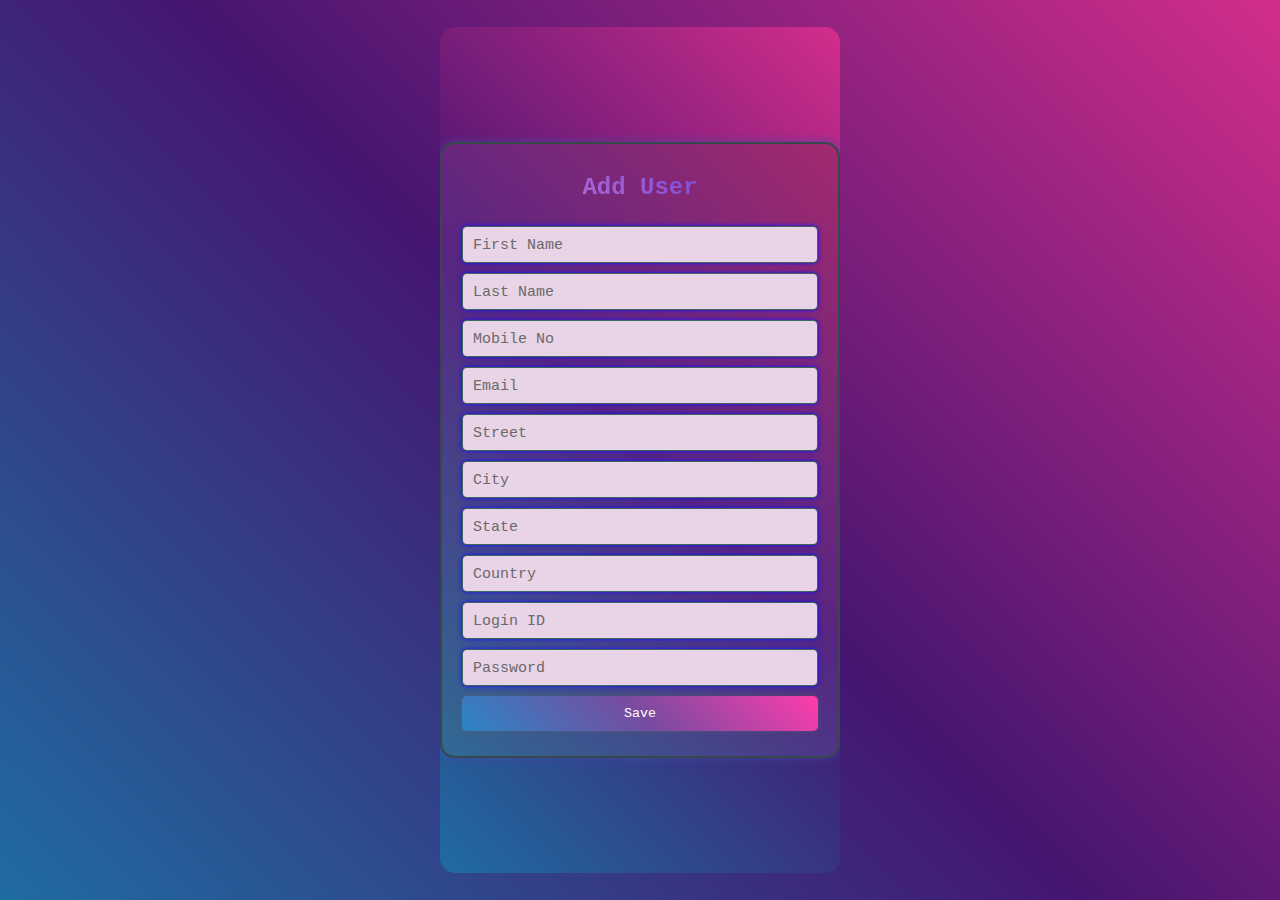
<file: public/index.html>
<!DOCTYPE html>
<html lang="en">
  <head>
    <meta charset="UTF-8" />
    <title>User Registration</title>
    <link rel="stylesheet" href="index.css" />
    <script src="https://code.jquery.com/jquery-3.6.0.min.js"></script>
  </head>
  <body>
    <form id="userForm" autocomplete="off">
      <input
        type="text"
        name="hiddenField1"
        style="display: none"
        autocomplete="off"
      />
      <input
        type="text"
        name="hiddenField2"
        style="display: none"
        autocomplete="off"
      />

      <h2>Add User</h2>
      <input
        type="text"
        name="firstName"
        placeholder="First Name"
        required
        autocomplete="off"
      />
      <input
        type="text"
        name="lastName"
        placeholder="Last Name"
        required
        autocomplete="off"
      />
      <input
        type="text"
        name="mobileNo"
        placeholder="Mobile No"
        required
        autocomplete="off"
      />
      <input
        type="email"
        name="emailId"
        placeholder="Email"
        required
        autocomplete="off" 
        pattern= "[a-zA-Z0-9._%+-]+@[a-zA-Z0-9.-]+\.[a-zA-Z]{2,}$"
        title="Email must be a valid email address (e.g., user@example.com)"
      />
      <input
        type="text"
        name="street"
        placeholder="Street"
        required
        autocomplete="off"
      />
      <input
        type="text"
        name="city"
        placeholder="City"
        required
        autocomplete="off"
      />
      <input
        type="text"
        name="state"
        placeholder="State"
        required
        autocomplete="off"
      />
      <input
        type="text"
        name="country"
        placeholder="Country"
        required
        autocomplete="off"
      />
      <input
        type="text"
        name="loginId"
        placeholder="Login ID"
        required
        autocomplete="off"
      />
      <input
        type="password"
        name="password"
        placeholder="Password"
        required
        autocomplete="new-password"
      />
      <button type="submit">Save</button>
    </form>
    <script>
      $(document).ready(function () {
        $("#userForm").on("submit", function (event) {
          event.preventDefault();
          const formData = {
            firstName: $('input[name="firstName"]').val(),
            lastName: $('input[name="lastName"]').val(),
            mobileNo: $('input[name="mobileNo"]').val(),
            emailId: $('input[name="emailId"]').val(),
            address: {
              street: $('input[name="street"]').val(),
              city: $('input[name="city"]').val(),
              state: $('input[name="state"]').val(),
              country: $('input[name="country"]').val(),
            },
            loginId: $('input[name="loginId"]').val(),
            password: $('input[name="password"]').val(),
          };
          // const emailPattern = /^[a-zA-Z0-9._%+-]+@gmail\.com$/;
          const emailPattern = /^[a-zA-Z0-9._%+-]+@[a-zA-Z0-9.-]+\.[a-zA-Z]{2,}$/;

                if (!emailPattern.test(formData.emailId)) {
                    alert("Please enter a valid Gmail address (e.g., user@gmail.com).");
                    return;
                }

          $.ajax({
            type: "POST",
            // url: `https://live-users-registration.onrender.com/api/users/${formData.emailId}`,

            url: `http://localhost:4000/api/users/${formData.emailId}`,

            data: JSON.stringify(formData),
            contentType: "application/json",
            success: function (response) {
              alert("User saved successfully");
              const user = {
                emailId: response.emailId,
                name: `${response.firstName} ${response.lastName}`,
              };
              localStorage.setItem("user", JSON.stringify(user));
              window.location.href = "display.html";
            },
            error: function (xhr) {
              console.log("Error response:", xhr.responseText);
              let errorMessage = "Error saving user:\n";

              try {
                const response = JSON.parse(xhr.responseText);
                if (response.errors) {
                  for (const field in response.errors) {
                    errorMessage += `${field}: ${response.errors[field]}\n`;
                  }
                } else {
                  errorMessage += "An unknown error occurred.";
                }
              } catch (e) {
                errorMessage += "An unknown error occurred.";
              }

              alert(errorMessage);
            },
          });
        });
      });
    </script>
  </body>
</html>
</file>
<file: public/index.css>
* {
  padding: 0;
  margin: 0;
  box-sizing: border-box;
}

body,
html {
  height: 100%;
  display: flex;
  justify-content: center;
  align-items: center;
  /* background-color: #3d2121;#73605B, #D09683; */
  background-color: #8a8588;
background-image: linear-gradient(225deg, #d32d8b 0%, #451570 50%, #1f6ca2 100%);
  border-radius: 15px;
  overflow: hidden;
  padding: 27px 0;
}

#userForm {
  width: 400px;
  padding: 20px;
  background-color: #FF3CAC;
background-image: linear-gradient(225deg, #a3296e 0%, #572681 50%, #306a94 100%);

  /* background-color: #022b32; */
  border: 2px solid #37484d;
  border-radius: 15px;
  box-shadow: 0 0 10px rgba(71, 71, 169, 0.7);
  display: flex;
  flex-direction: column;
  gap: 5px;
}

#userForm input,
#userForm button {
  width: 100%;
  padding: 10px;
  margin-bottom: 5px;
  border: 1px solid rgba(40, 89, 80, 0.9);
  border-radius: 3px;
  border-radius: 5px;
  background-color: #e9d3e6;
  box-shadow: 0 0 5px rgb(25, 13, 255);
}
#userForm input::placeholder {
  color: #6a6a6a;
  font-size: 15px;
  font-family: "Courier New", Courier, monospace;
}

#userForm button {
  font-family: "Courier New", Courier, monospace;
  /* background-color: #277b62; */
  background-color: #FF3CAC;
background-image: linear-gradient(225deg, #FF3CAC 0%, #784BA0 50%, #2B86C5 100%);

  color: rgb(255, 255, 255);
  border: none;
  cursor: pointer;
  box-shadow: 0 0 5px rgba(105, 100, 100, 0.512);
}
#userForm button:hover {
  /* background-color:  #2cc99d; */
  background-color: #FF3CAC;
background-image: linear-gradient(225deg, #9e2a6c 0%, #4e2671 50%, #164465 100%);

}
#userForm input:-webkit-autofill,
#userForm input:-webkit-autofill:hover,
#userForm input:-webkit-autofill:focus,
#userForm input:-webkit-autofill:active {
  background-color: #5c3655 !important;
  color: #474c4d;
  -webkit-box-shadow: 0 0 5px rgba(101, 86, 100, 0.9) inset !important;
  box-shadow: 0 0 5px rgba(87, 64, 87, 0.9) inset !important;
}
#userForm h2 {
  font-family: "Courier New", Courier, monospace;
  margin-bottom: 20px;
  margin-top: 10px;
  font-size: 24px;
  font-weight: bold;
  background: linear-gradient(45deg, #d27dce, #5937de);
  -webkit-background-clip: text;
  -webkit-text-fill-color: transparent;
  text-align: center;
}
</file>
